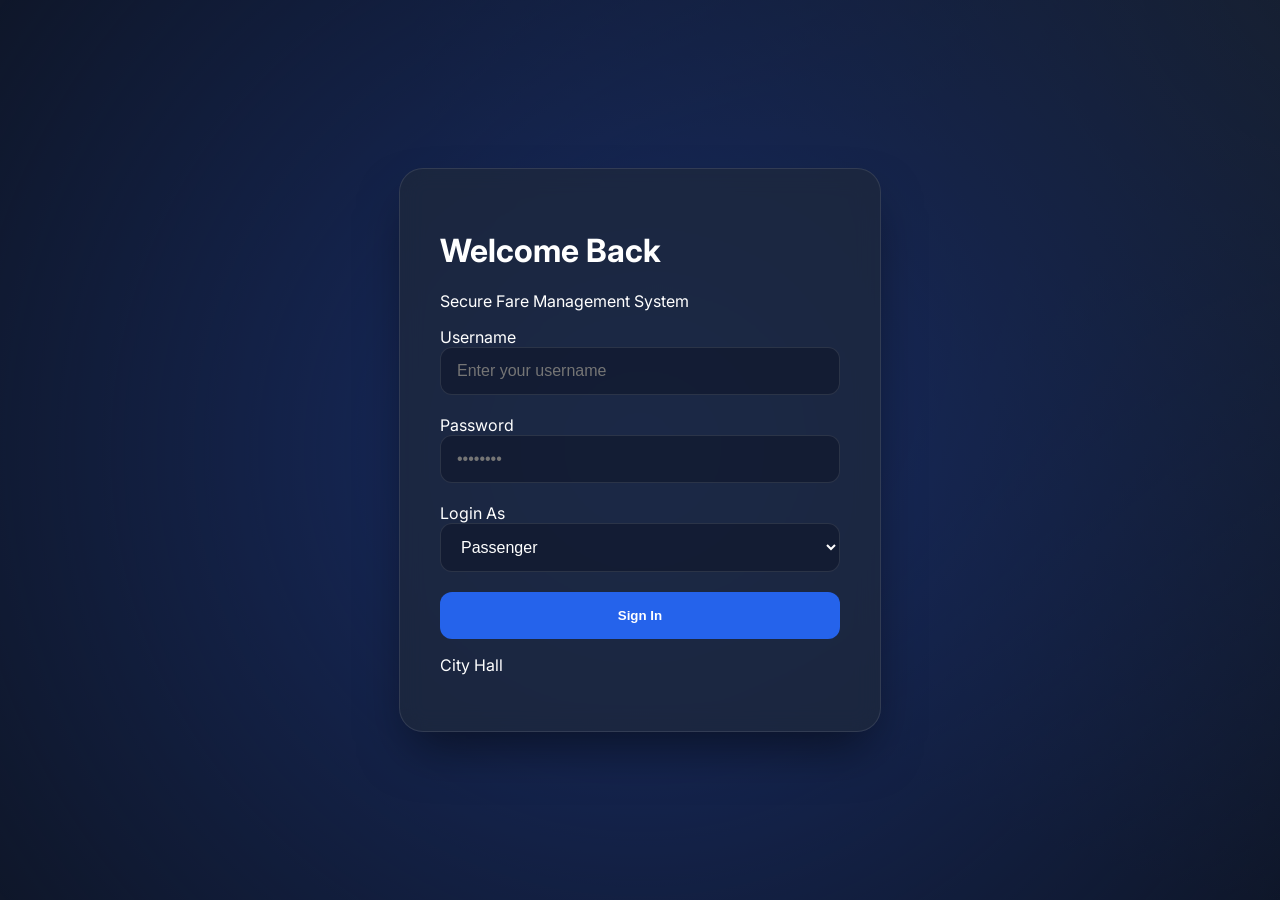
<file: login.html>
<!DOCTYPE html>
<html lang="en">
<head>
    <meta charset="UTF-8">
    <meta name="viewport" content="width=device-width, initial-scale=1.0">
    <title>Login | Secure Tricycle Fare System</title>
    <link href="https://fonts.googleapis.com/css2?family=Inter:wght@300;400;600;700&display=swap" rel="stylesheet">
    <link rel="stylesheet" href="login.css">
</head>
<body class="login-page">
    <div class="auth-container"> 
        <div class="auth-card">
            <div class="auth-header">
                <h1>Welcome Back</h1>
                <p>Secure Fare Management System</p>
            </div>
            
            <div class="input-group">
                <label>Username</label>
                <input type="text" id="username" placeholder="Enter your username">
            </div>

            <div class="input-group">
                <label>Password</label>
                <input type="password" id="password" placeholder="••••••••">
            </div>

            <div class="input-group">
                <label>Login As</label>
                <select id="role-select">
                    <option value="Passenger">Passenger</option>
                    <option value="Driver">Driver</option>
                    <option value="Admin">Admin</option>
                    <option value="Hacker">Hacker (Security Test)</option>
                </select>
            </div>

            <div id="error-message" class="error-text hidden">
                Invalid credentials or role mismatch.
            </div>
            
            <button class="login-btn" onclick="handleLogin(event)">Sign In</button>
            
            <div class="auth-footer">
                <p>City Hall</p>
            </div>
        </div>
    </div>

    <div id="mfa-modal" class="modal-overlay hidden">
        <div class="mfa-box">
            <div class="auth-header">
                <h1>Security Challenge</h1>
                <p>Enter your 6-digit Security Token to authorize this session.</p>
            </div>
            
            <div class="input-group">
                <input type="password" id="mfa-pin" maxlength="6" placeholder="••••••" autocomplete="off" 
                       style="text-align: center; font-size: 1.5rem; letter-spacing: 12px; font-weight: bold;">
            </div>

            <div class="modal-btns">
                <button class="btn-confirm" onclick="verifyMFA()">Verify Identity</button>
                <button class="btn-cancel" onclick="closeMFA()">Cancel</button>
            </div>
            
            <div class="auth-footer" style="margin-top: 20px; border: none;">
                <p style="font-size: 0.65rem; color: #64748b; letter-spacing: 1px; text-transform: uppercase;">
                    Administrator Level Access Required
                </p>
            </div>
        </div>
    </div>

    <script src="login.js"></script>
</body>
</html>
</file>
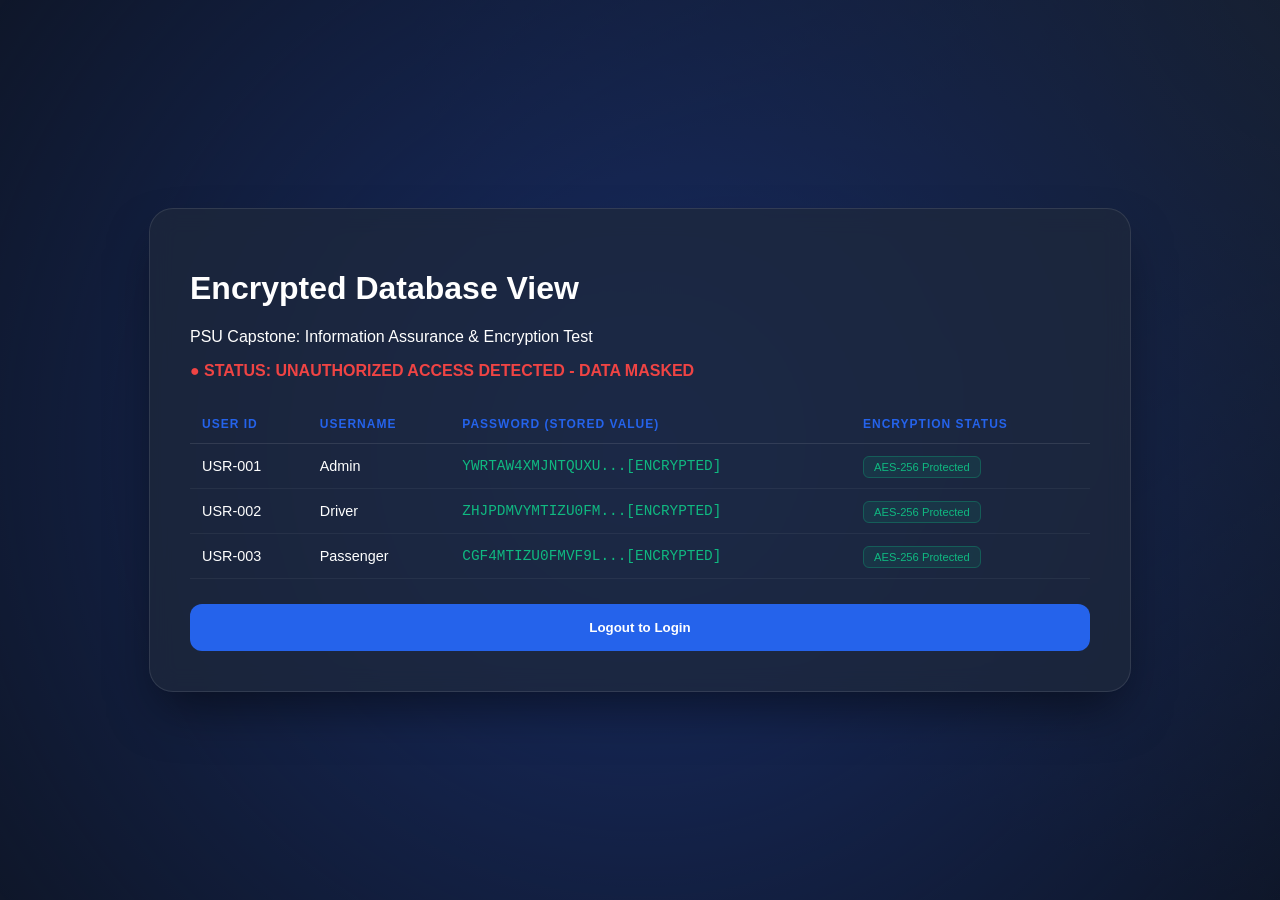
<file: vault.html>
<!DOCTYPE html>
<html lang="en">
<head>
    <meta charset="UTF-8">
    <meta name="viewport" content="width=device-width, initial-scale=1.0">
    <title>Security Vault | Audit Logs</title>
    <link rel="stylesheet" href="login.css">
    <style>
        .admin-status { color: #10b981; font-weight: bold; margin-bottom: 15px; display: block; }
        .hacker-status { color: #ef4444; font-weight: bold; margin-bottom: 15px; display: block; }
        .decrypted-text { color: #10b981; font-family: 'Courier New', monospace; font-weight: bold; }
    </style>
</head>
<body class="login-page">
    <div class="auth-container"> 
        <div class="auth-card vault-card">
            <div class="auth-header">
                <h1>Encrypted Database View</h1>
                <p>PSU Capstone: Information Assurance & Encryption Test</p>
                <span id="vault-status"></span>
            </div>

            <table class="vault-table">
                <thead>
                    <tr>
                        <th>User ID</th>
                        <th>Username</th>
                        <th>Password (Stored Value)</th>
                        <th>Encryption Status</th>
                    </tr>
                </thead>
                <tbody id="vault-body">
                </tbody>
            </table>

            <div class="auth-footer">
                <button id="back-dash" class="login-btn hidden" onclick="window.location.href='index.html'" style="background: #2563eb; margin-bottom: 10px;">Back to Dashboard</button>
                <button class="login-btn" onclick="window.location.href='login.html'">Logout to Login</button>
            </div>
        </div>
    </div>

    <script>
        const urlParams = new URLSearchParams(window.location.search);
        const isAdmin = urlParams.get('mode') === 'admin';
        
        const MOCK_DB = [
            { id: "USR-001", user: "Admin", pass: "admin123" },
            { id: "USR-002", user: "Driver", pass: "driver123" },
            { id: "USR-003", user: "Passenger", pass: "pax123" }
        ];

        function simulateEncryption(text) {
            return btoa(text + "SALT_KEY_PSU").substring(0, 16).toUpperCase() + "...[ENCRYPTED]";
        }

        const statusEl = document.getElementById('vault-status');
        const backBtn = document.getElementById('back-dash');
        
        if (isAdmin) {
            statusEl.innerText = "● STATUS: ADMIN AUTHORIZED - AUTOMATIC DECRYPTION ACTIVE";
            statusEl.className = "admin-status";
            backBtn.classList.remove('hidden');
        } else {
            statusEl.innerText = "● STATUS: UNAUTHORIZED ACCESS DETECTED - DATA MASKED";
            statusEl.className = "hacker-status";
        }

        const container = document.getElementById('vault-body');
        
        MOCK_DB.forEach(row => {
            const displayPass = isAdmin ? row.pass : simulateEncryption(row.pass);
            const passClass = isAdmin ? "decrypted-text" : "encrypted-text";
            const statusLabel = isAdmin ? "Decrypted (Session Key)" : "AES-256 Protected";

            const htmlRow = `
                <tr>
                    <td>${row.id}</td>
                    <td>${row.user}</td>
                    <td class="${passClass}">${displayPass}</td>
                    <td><span class="status-badge">${statusLabel}</span></td>
                </tr>
            `;
            container.innerHTML += htmlRow;
        });
    </script>
</body>
</html>
</file>
<file: login.css>
:root {
    --primary: #2563eb;
    --primary-hover: #1d4ed8;
    --primary-glow: rgba(37, 99, 235, 0.15);
    --dark: #0f172a;
    --dark-accent: #1e293b;
    --border: rgba(255, 255, 255, 0.1);
    --danger: #ef4444;
    --success: #10b981;
    --glass: rgba(30, 41, 59, 0.7);
}

body, html {
    margin: 0;
    padding: 0;
    height: 100%;
    font-family: 'Inter', sans-serif;
    overflow-x: hidden;
    background: var(--dark);
}

/* --- BACKGROUND ANIMATION --- */
.auth-container {
    min-height: 100vh;
    display: flex;
    justify-content: center;
    align-items: center;
    position: relative;
    overflow: hidden;
}

.auth-container::before {
    content: "";
    position: absolute;
    width: 200%;
    height: 200%;
    background: radial-gradient(circle at 50% 50%, #1e3a8a 0%, transparent 50%),
                radial-gradient(circle at 80% 20%, #1e293b 0%, transparent 40%);
    animation: rotateBg 20s linear infinite;
    opacity: 0.6;
}

/* --- CARDS & PANELS --- */
.auth-card {
    background: var(--glass);
    backdrop-filter: blur(12px);
    -webkit-backdrop-filter: blur(12px);
    padding: 40px;
    border-radius: 24px;
    box-shadow: 0 25px 50px -12px rgba(0, 0, 0, 0.5);
    width: 90%;
    max-width: 400px;
    z-index: 10;
    border: 1px solid rgba(255, 255, 255, 0.1);
    transition: transform 0.3s cubic-bezier(0.34, 1.56, 0.64, 1);
    animation: slideUpFade 0.6s ease-out;
    color: white;
}

/* --- VAULT SPECIFIC OVERRIDE --- */
.auth-card.vault-card {
    max-width: 900px;
    width: 95%;
}

.auth-card:hover {
    transform: translateY(-5px);
    border-color: rgba(255, 255, 255, 0.2);
}

/* --- TABLE STYLES --- */
.vault-table {
    width: 100%;
    border-collapse: collapse;
    margin: 25px 0;
    font-size: 0.9rem;
    color: white;
}

.vault-table th {
    text-align: left;
    padding: 12px;
    color: var(--primary);
    border-bottom: 1px solid var(--border);
    text-transform: uppercase;
    font-size: 0.75rem;
    letter-spacing: 1px;
}

.vault-table td {
    padding: 14px 12px;
    border-bottom: 1px solid rgba(255, 255, 255, 0.05);
}

.encrypted-text {
    font-family: 'Courier New', monospace;
    color: var(--success);
    word-break: break-all;
}

.status-badge {
    background: rgba(16, 185, 129, 0.1);
    color: var(--success);
    padding: 4px 10px;
    border-radius: 6px;
    font-size: 0.7rem;
    border: 1px solid rgba(16, 185, 129, 0.3);
}

/* --- INPUTS & BUTTONS --- */
.input-group {
    margin-bottom: 20px;
    position: relative;
}

input, select {
    width: 100%;
    padding: 14px 16px;
    border-radius: 12px;
    border: 1px solid var(--border);
    font-size: 1rem;
    box-sizing: border-box;
    background: rgba(15, 23, 42, 0.6);
    transition: all 0.3s ease;
    color: white;
}

input:focus, select:focus {
    outline: none;
    border-color: var(--primary);
    background: rgba(15, 23, 42, 0.8);
    box-shadow: 0 0 0 4px var(--primary-glow);
}

.login-btn {
    width: 100%;
    padding: 16px;
    background: var(--primary);
    color: white;
    border: none;
    border-radius: 12px;
    font-weight: 700;
    cursor: pointer;
    transition: all 0.3s ease;
}

.login-btn:hover {
    background: var(--primary-hover);
    transform: translateY(-2px);
}

/* --- SCRAPE LOADER STYLES --- */
.loading-bar-container {
    width: 100%;
    height: 6px;
    background: rgba(255, 255, 255, 0.1);
    border-radius: 10px;
    margin-top: 20px;
    overflow: hidden;
    border: 1px solid var(--border);
}

#scrape-bar {
    width: 0%;
    height: 100%;
    background: linear-gradient(90deg, var(--primary), var(--success));
    box-shadow: 0 0 10px var(--primary);
    transition: width 2s linear;
}

/* --- MODAL OVERLAYS --- */
.modal-overlay {
    position: fixed;
    top: 0;
    left: 0;
    width: 100%;
    height: 100%;
    background: rgba(2, 6, 23, 0.9);
    backdrop-filter: blur(12px);
    display: flex;
    justify-content: center;
    align-items: center;
    z-index: 9999;
    animation: fadeIn 0.3s ease-out;
}

.mfa-box {
    background: var(--dark-accent);
    padding: 40px;
    border-radius: 24px;
    border: 1px solid var(--primary);
    width: 90%;
    max-width: 380px;
    text-align: center;
}

/* --- SQL INJECTION TERMINAL STYLES --- */
.terminal-box {
    background: #000;
    color: #0f0;
    font-family: 'Courier New', monospace;
    padding: 25px;
    border-radius: 12px;
    border: 1px solid #333;
    width: 90%;
    max-width: 550px;
    box-shadow: 0 0 30px rgba(0, 255, 0, 0.15);
    animation: scaleUp 0.4s cubic-bezier(0.175, 0.885, 0.32, 1.275);
}

.terminal-header {
    border-bottom: 1px solid #222;
    margin-bottom: 15px;
    padding-bottom: 10px;
    font-size: 0.75rem;
    color: #00ff00;
    display: flex;
    justify-content: space-between;
    opacity: 0.7;
}

.terminal-body {
    font-size: 0.95rem;
    line-height: 1.6;
}

.query-line { color: #ffffff; }
.danger-line { color: var(--danger); font-weight: bold; }
.success-line { color: var(--success); }

.cursor {
    display: inline-block;
    width: 10px;
    height: 18px;
    background: #0f0;
    margin-left: 5px;
    animation: blink 0.8s step-end infinite;
}

/* --- ANIMATIONS --- */
@keyframes slideUpFade {
    from { opacity: 0; transform: translateY(30px); }
    to { opacity: 1; transform: translateY(0); }
}

@keyframes fadeIn {
    from { opacity: 0; }
    to { opacity: 1; }
}

@keyframes scaleUp {
    from { opacity: 0; transform: scale(0.9); }
    to { opacity: 1; transform: scale(1); }
}

@keyframes rotateBg {
    from { transform: rotate(0deg); }
    to { transform: rotate(360deg); }
}

@keyframes blink {
    from, to { opacity: 1; }
    50% { opacity: 0; }
}

.hidden { display: none !important; }
</file>
